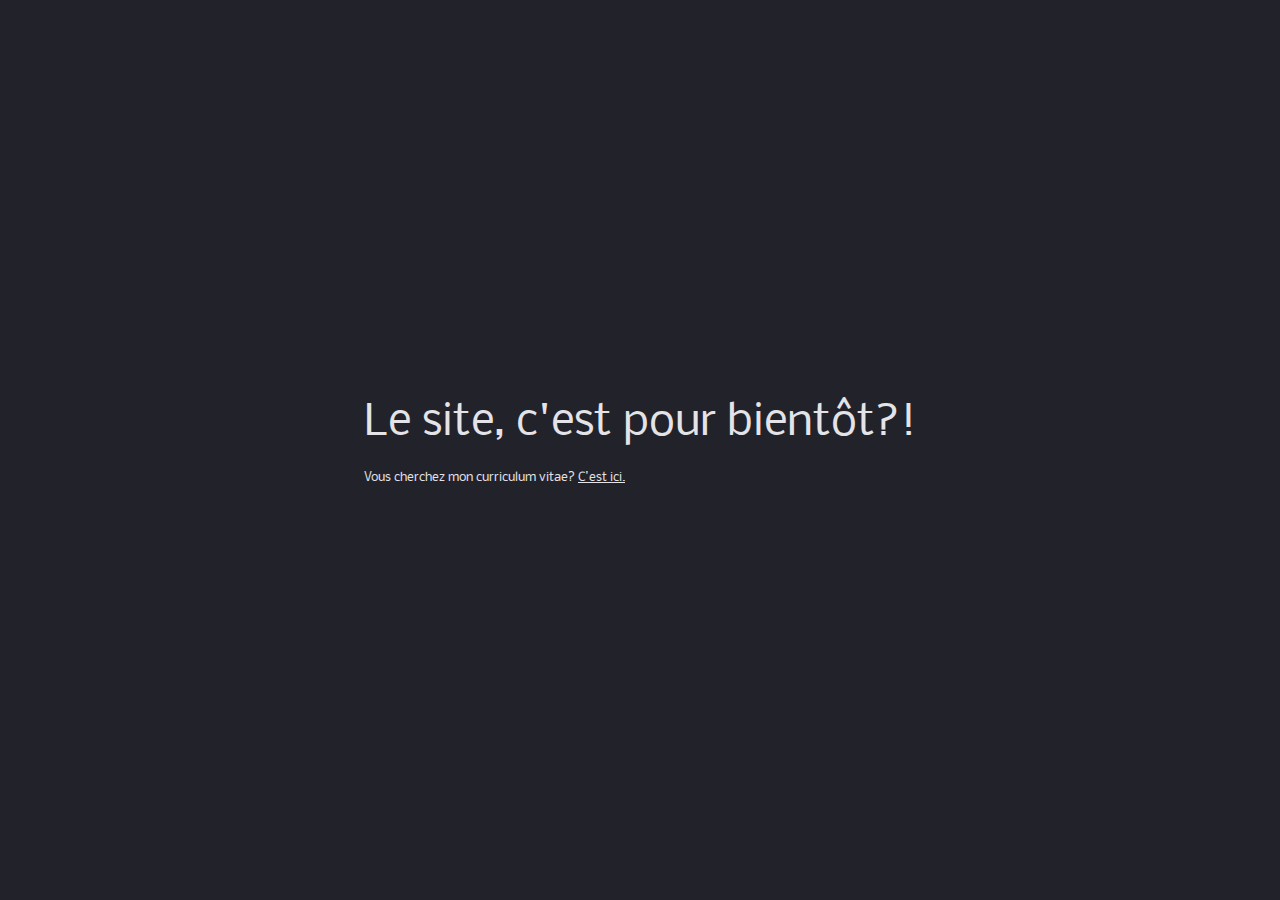
<file: index.html>
<!DOCTYPE html>
<html lang="fr">
<head>
 	<meta charset="utf-8">
 	<meta name="robots" content="noindex">
	<title>Guillaume St-Hilaire</title>
	<link rel="stylesheet" type="text/css" href="https://fonts.googleapis.com/css?family=Nobile" />
	<link rel="stylesheet" type="text/css" href="style-temp.css">
	<style type="text/css">
		html, body { margin: 0; padding: 0; }
		body { background-color: #22222a; }
		div { display: flex; min-height: 100vh; }
		p { margin: auto; color: #e3e3e8; }
		a { color: #e3e3e8; text-decoration: underline; }
		a:hover { color: #ffffff; font-weight: bold; text-decoration: underline; }



	</style>
	<!-- Google Analytics -->
<script>
  (function(i,s,o,g,r,a,m){i['GoogleAnalyticsObject']=r;i[r]=i[r]||function(){
  (i[r].q=i[r].q||[]).push(arguments)},i[r].l=1*new Date();a=s.createElement(o),
  m=s.getElementsByTagName(o)[0];a.async=1;a.src=g;m.parentNode.insertBefore(a,m)
  })(window,document,'script','https://www.google-analytics.com/analytics.js','ga');

  ga('create', 'UA-83215845-1', 'auto');
  ga('send', 'pageview');

</script>
	<!-- End Google Analytics -->

	<link rel="apple-touch-icon" sizes="57x57" href="favicon/apple-icon-57x57.png" />
	<link rel="apple-touch-icon" sizes="60x60" href="favicon/apple-icon-60x60.png" />
	<link rel="apple-touch-icon" sizes="72x72" href="favicon/apple-icon-72x72.png" />
	<link rel="apple-touch-icon" sizes="76x76" href="favicon/apple-icon-76x76.png" />
	<link rel="apple-touch-icon" sizes="114x114" href="favicon/apple-icon-114x114.png" />
	<link rel="apple-touch-icon" sizes="120x120" href="favicon/apple-icon-120x120.png" />
	<link rel="apple-touch-icon" sizes="144x144" href="favicon/apple-icon-144x144.png" />
	<link rel="apple-touch-icon" sizes="152x152" href="favicon/apple-icon-152x152.png" />
	<link rel="apple-touch-icon" sizes="180x180" href="favicon/apple-icon-180x180.png">
	<link rel="icon" type="image/png" sizes="192x192"  href="favicon/android-icon-192x192.png" />
	<link rel="icon" type="image/png" sizes="32x32" href="favicon/favicon-32x32.png" />
	<link rel="icon" type="image/png" sizes="96x96" href="favicon/favicon-96x96.png" />
	<link rel="icon" type="image/png" sizes="16x16" href="favicon/favicon-16x16.png" />
	<link rel="manifest" href="favicon/manifest.json" />
	<meta name="msapplication-TileColor" content="#000000" />
	<meta name="msapplication-TileImage" content="favicon/ms-icon-144x144.png" />
	<meta name="theme-color" content="#000000" />

</head>

<body>
<!-- page content -->
<div>
<p style="font-size: 42px;">Le site, c'est pour bient&ocirc;t?!<br /><br />
<span style="font-size: 12px">Vous cherchez mon curriculum vitae? <a href="cv.html">C'est ici.</a></span></p>
</div>
</body>
</html>
</file>
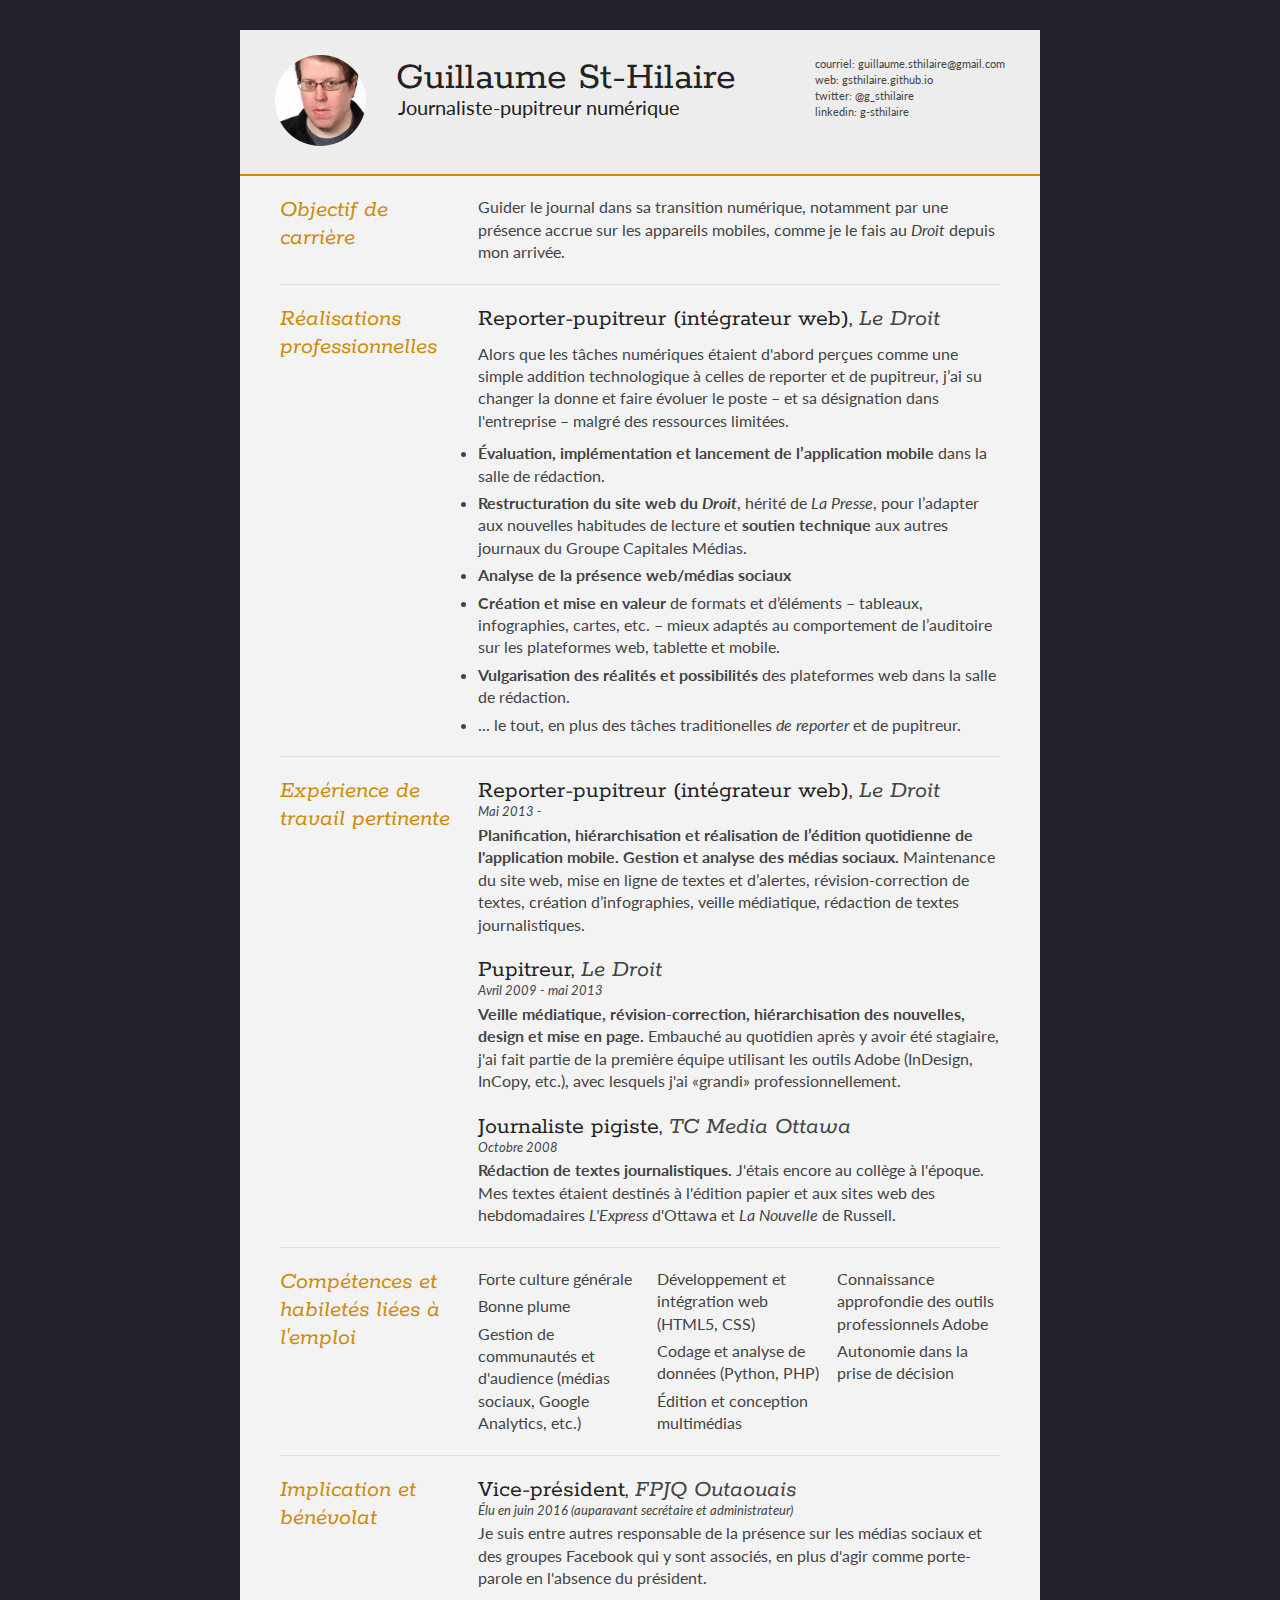
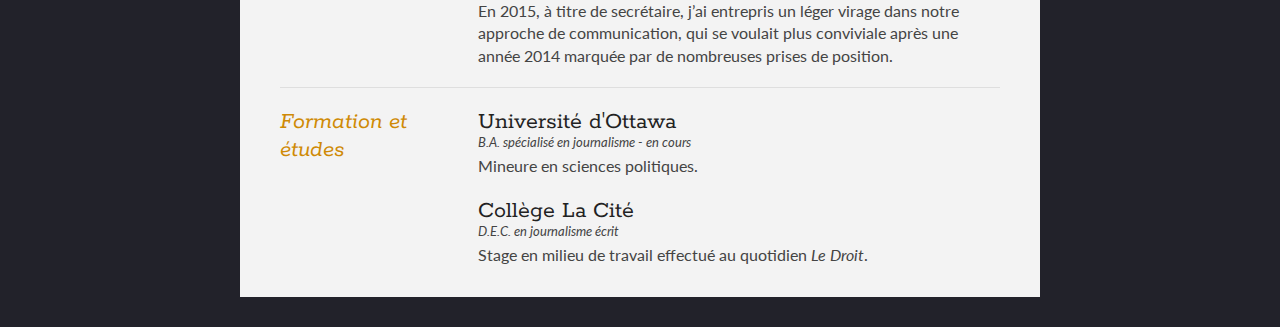
<file: cv.html>
<!DOCTYPE html>
<html lang="fr">
<head>
	<title>Curriculum vitae: Guillaume St-Hilaire</title>
	<meta name="description" content="Le curriculum vitae de Guillaume St-Hilaire." />

	<meta charset="utf-8">
 	<meta name="robots" content="noindex">
	<meta name="viewport" content="width=device-width" />

	<link rel="stylesheet" type="text/css" href="https://fonts.googleapis.com/css?family=Rokkitt:400%7CLato:400,300" />
	<link rel="stylesheet" type="text/css" href="style-cv.css" />

	<!--[if lt IE 9]>
	<script src="//html5shiv.googlecode.com/svn/trunk/html5.js"></script>
	<![endif]-->

	<!-- Google Analytics -->
<script>
  (function(i,s,o,g,r,a,m){i['GoogleAnalyticsObject']=r;i[r]=i[r]||function(){
  (i[r].q=i[r].q||[]).push(arguments)},i[r].l=1*new Date();a=s.createElement(o),
  m=s.getElementsByTagName(o)[0];a.async=1;a.src=g;m.parentNode.insertBefore(a,m)
  })(window,document,'script','https://www.google-analytics.com/analytics.js','ga');

  ga('create', 'UA-83215845-1', 'auto');
  ga('send', 'pageview');

</script>
	<!-- End Google Analytics -->

	<link rel="apple-touch-icon" sizes="57x57" href="favicon/apple-icon-57x57.png" />
	<link rel="apple-touch-icon" sizes="60x60" href="favicon/apple-icon-60x60.png" />
	<link rel="apple-touch-icon" sizes="72x72" href="favicon/apple-icon-72x72.png" />
	<link rel="apple-touch-icon" sizes="76x76" href="favicon/apple-icon-76x76.png" />
	<link rel="apple-touch-icon" sizes="114x114" href="favicon/apple-icon-114x114.png" />
	<link rel="apple-touch-icon" sizes="120x120" href="favicon/apple-icon-120x120.png" />
	<link rel="apple-touch-icon" sizes="144x144" href="favicon/apple-icon-144x144.png" />
	<link rel="apple-touch-icon" sizes="152x152" href="favicon/apple-icon-152x152.png" />
	<link rel="apple-touch-icon" sizes="180x180" href="favicon/apple-icon-180x180.png">
	<link rel="icon" type="image/png" sizes="192x192"  href="favicon/android-icon-192x192.png" />
	<link rel="icon" type="image/png" sizes="32x32" href="favicon/favicon-32x32.png" />
	<link rel="icon" type="image/png" sizes="96x96" href="favicon/favicon-96x96.png" />
	<link rel="icon" type="image/png" sizes="16x16" href="favicon/favicon-16x16.png" />
	<link rel="manifest" href="favicon/manifest.json" />
	<meta name="msapplication-TileColor" content="#000000" />
	<meta name="msapplication-TileImage" content="favicon/ms-icon-144x144.png" />
	<meta name="theme-color" content="#000000" />

</head>

<body id="top">
<div id="cv" class="instaFade">
	<div class="mainDetails">
		<div id="headshot" class="quickFade">
			<img src="headshot.jpg" alt="Guillaume St-Hilaire" />
			<!-- <img src="headshot-v2.jpg" alt="Guillaume St-Hilaire" /> -->
		</div>
		
		<div id="name">
			<h1 class="quickFade delayTwo">Guillaume St-Hilaire</h1>
			<h2 class="quickFade delayThree">Journaliste-pupitreur num&eacute;rique</h2>
		</div>
		
		<div id="contactDetails" class="quickFade delayFour">
			<ul>
				<li>courriel: <a href="mailto:guillaume.sthilaire@gmail.com" target="_blank">guillaume.sthilaire@gmail.com</a></li>
				<li>web: <a href="https://gsthilaire.github.io/">gsthilaire.github.io</a></li>
				<li>twitter: <a href="https://twitter.com/g_sthilaire" target="_blank">@g_sthilaire</a></li>
				<li>linkedin: <a href="https://www.linkedin.com/in/g-sthilaire" target="_blank">g-sthilaire</a></li>
			</ul>
		</div>
		<div class="clear"></div>
	</div>
	
	<div id="mainArea" class="quickFade delayFive">
		<section>
			<article>
				<div class="sectionTitle">
					<h1>Objectif de carri&egrave;re</h1>
				</div>
				
				<div class="sectionContent">
					<p>Guider le journal dans sa transition num&eacute;rique, notamment par une pr&eacute;sence accrue sur les appareils mobiles, comme je le fais au <span style="font-style: italic;">Droit</span> depuis mon arriv&eacute;e.</p>
				</div>
			</article>
			<div class="clear"></div>
		</section>
		
		
		<section>
			<div class="sectionTitle">
				<h1>R&eacute;alisations professionnelles</h1>
			</div>
			
			<div class="sectionContent">
				<article>
					<h2 style="margin-bottom: 10px;">Reporter-pupitreur (int&eacute;grateur web), <a href="http://www.lapresse.ca/le-droit/" target="_blank">Le&nbsp;Droit</a></h2>
					<p style="margin-bottom: 10px;">Alors que les t&acirc;ches num&eacute;riques &eacute;taient d'abord per&ccedil;ues comme une simple addition technologique &agrave; celles de reporter et de pupitreur, j’ai su changer la donne et faire &eacute;voluer le poste &ndash; et sa d&eacute;signation dans l'entreprise &ndash; malgr&eacute; des ressources limit&eacute;es.</p>
					<ul>
					<li><span style="font-weight: bold;">&Eacute;valuation, impl&eacute;mentation et lancement de <a href="http://www.lincontournapp.com/le-droit.html" target="_blank" style="font-style:normal">l’application mobile</a></span> dans la salle de r&eacute;daction.</li>
					<li><span style="font-weight: bold;">Restructuration du site web du <span style="font-style: italic;">Droit</span></span>, h&eacute;rit&eacute; de <span style="font-style: italic;">La Presse</span>, pour l’adapter aux nouvelles habitudes de lecture et <span style="font-weight: bold;">soutien technique</span> aux autres journaux du Groupe Capitales Médias.</li>
					<li><span style="font-weight: bold;">Analyse de la pr&eacute;sence web/m&eacute;dias sociaux</span></li>
					<li><span style="font-weight: bold;">Cr&eacute;ation et mise en valeur</span> de formats et d’&eacute;l&eacute;ments &ndash; tableaux, infographies, cartes, etc. &ndash; mieux adapt&eacute;s au comportement de l’auditoire sur les plateformes web, tablette et mobile.</li>
					<li><span style="font-weight: bold;">Vulgarisation des r&eacute;alit&eacute;s et possibilit&eacute;s</span> des plateformes web dans la salle de r&eacute;daction.</li>
					<li>... le tout, en plus des t&acirc;ches traditionelles <a href="https://www.google.ca/#q=Guillaume+St-Hilaire+site:lapresse.ca" target="_blank">de reporter</a> et de pupitreur.</li>
					</ul>
				</article>
			</div>
			<div class="clear"></div>
		</section>
		
		
		<section>
			<div class="sectionTitle">
				<h1>Exp&eacute;rience de travail pertinente</h1>
			</div>
			
			<div class="sectionContent">
				<article>
					<h2>Reporter-pupitreur (int&eacute;grateur web), <a href="http://www.lapresse.ca/le-droit/" target="_blank">Le&nbsp;Droit</a></h2>
					<p class="subDetails">Mai 2013 -</p>
					<p><span style="font-weight: bold;">Planification, hi&eacute;rarchisation et r&eacute;alisation de l’&eacute;dition quotidienne de l'application mobile. Gestion et analyse des m&eacute;dias sociaux.</span> Maintenance du site web, mise en ligne de textes et d’alertes, r&eacute;vision-correction de textes, cr&eacute;ation d’infographies, veille m&eacute;diatique, r&eacute;daction de textes journalistiques.</p>
				</article>
				
				<article>
					<h2>Pupitreur, <a href="http://www.lapresse.ca/le-droit/" target="_blank">Le&nbsp;Droit</a></h2>
					<p class="subDetails">Avril 2009 - mai 2013</p>
					<p><span style="font-weight: bold;">Veille m&eacute;diatique, r&eacute;vision-correction, hi&eacute;rarchisation des nouvelles, design et mise en page.</span> Embauch&eacute; au quotidien apr&egrave;s y avoir &eacute;t&eacute; stagiaire, j'ai fait partie de la premi&egrave;re &eacute;quipe utilisant les outils Adobe (InDesign, InCopy, etc.), avec lesquels j'ai &laquo;grandi&raquo; professionnellement.</p>
				</article>
				
				<article>
					<h2>Journaliste pigiste, <a href="http://www.expressottawa.ca/" target="_blank">TC Media Ottawa</a></h2>
					<p class="subDetails">Octobre 2008</p>
					<p><span style="font-weight: bold;">R&eacute;daction de textes journalistiques.</span> J'&eacute;tais encore au coll&egrave;ge à l'&eacute;poque. Mes textes &eacute;taient destin&eacute;s à l'&eacute;dition papier et aux sites web des hebdomadaires <span style="font-style: italic;">L'Express</span> d'Ottawa et <span style="font-style: italic;">La&nbsp;Nouvelle</span> de Russell.</p>
				</article>
			</div>
			<div class="clear"></div>
		</section>
		
		
		<section>
			<div class="sectionTitle">
				<h1>Comp&eacute;tences et habilet&eacute;s li&eacute;es &agrave; l'emploi</h1>
			</div>
			
			<div class="sectionContent">
				<ul class="keySkills">
					<li>Forte culture g&eacute;n&eacute;rale</li>
					<li>Bonne plume</li>
					<li>Gestion de communaut&eacute;s et d'audience (m&eacute;dias sociaux, Google Analytics, <a href="https://dlvr.it/" target="_blank" style="font-style:normal">etc.</a>)</li>
					<li><a href="https://github.com/gsthilaire/gsthilaire.github.io" style="font-style:normal">D&eacute;veloppement et intégration web (HTML5, CSS)</a></li>
					<li>Codage et analyse de donn&eacute;es (Python, PHP)</li>
					<li>&Eacute;dition et conception multim&eacute;dias</li>
					<li>Connaissance approfondie des outils professionnels Adobe</li>		
					<li>Autonomie dans la prise de d&eacute;cision</li>		
				</ul>
			</div>
			<div class="clear"></div>
		</section>
		
		
		<section>
			<div class="sectionTitle">
				<h1>Implication et b&eacute;n&eacute;volat</h1>
			</div>
			
			<div class="sectionContent">
				<article>
					<h2>Vice-pr&eacute;sident, <a href="https://www.facebook.com/FPJQOutaouais/" target="_blank">FPJQ Outaouais</a></h2>
					<p class="subDetails">&Eacute;lu en juin 2016 (auparavant secr&eacute;taire et administrateur)</p>
					<p style="margin-bottom: 10px;">Je suis entre autres responsable de la pr&eacute;sence sur les m&eacute;dias sociaux et des groupes Facebook qui y sont associ&eacute;s, en plus d'agir comme porte-parole en l'absence du pr&eacute;sident.</p><p>En 2015, à titre de secr&eacute;taire, j’ai entrepris un l&eacute;ger virage dans notre approche de communication, qui se voulait plus conviviale après une ann&eacute;e 2014 marqu&eacute;e par de nombreuses prises de position.</p>
				</article>
			</div>
			<div class="clear"></div>
		</section>
		
		<section>
			<div class="sectionTitle">
				<h1>Formation et &eacute;tudes</h1>
			</div>
			
			<div class="sectionContent">
				<article>
					<h2>Universit&eacute; d'Ottawa</h2>
					<p class="subDetails">B.A. sp&eacute;cialis&eacute; en journalisme - en cours</p>
					<p>Mineure en sciences politiques.</p>
				</article>
				
				<article>
					<h2>Coll&egrave;ge La Cit&eacute;</h2>
					<p class="subDetails">D.E.C. en journalisme &eacute;crit</p>
					<p>Stage en milieu de travail effectu&eacute; au quotidien <a href="http://www.lapresse.ca/le-droit/" target="_blank">Le&nbsp;Droit</a>.</p>
				</article>
			</div>
			<div class="clear"></div>
		</section>
		
	</div>
</div>
</body>
</html>
</file>
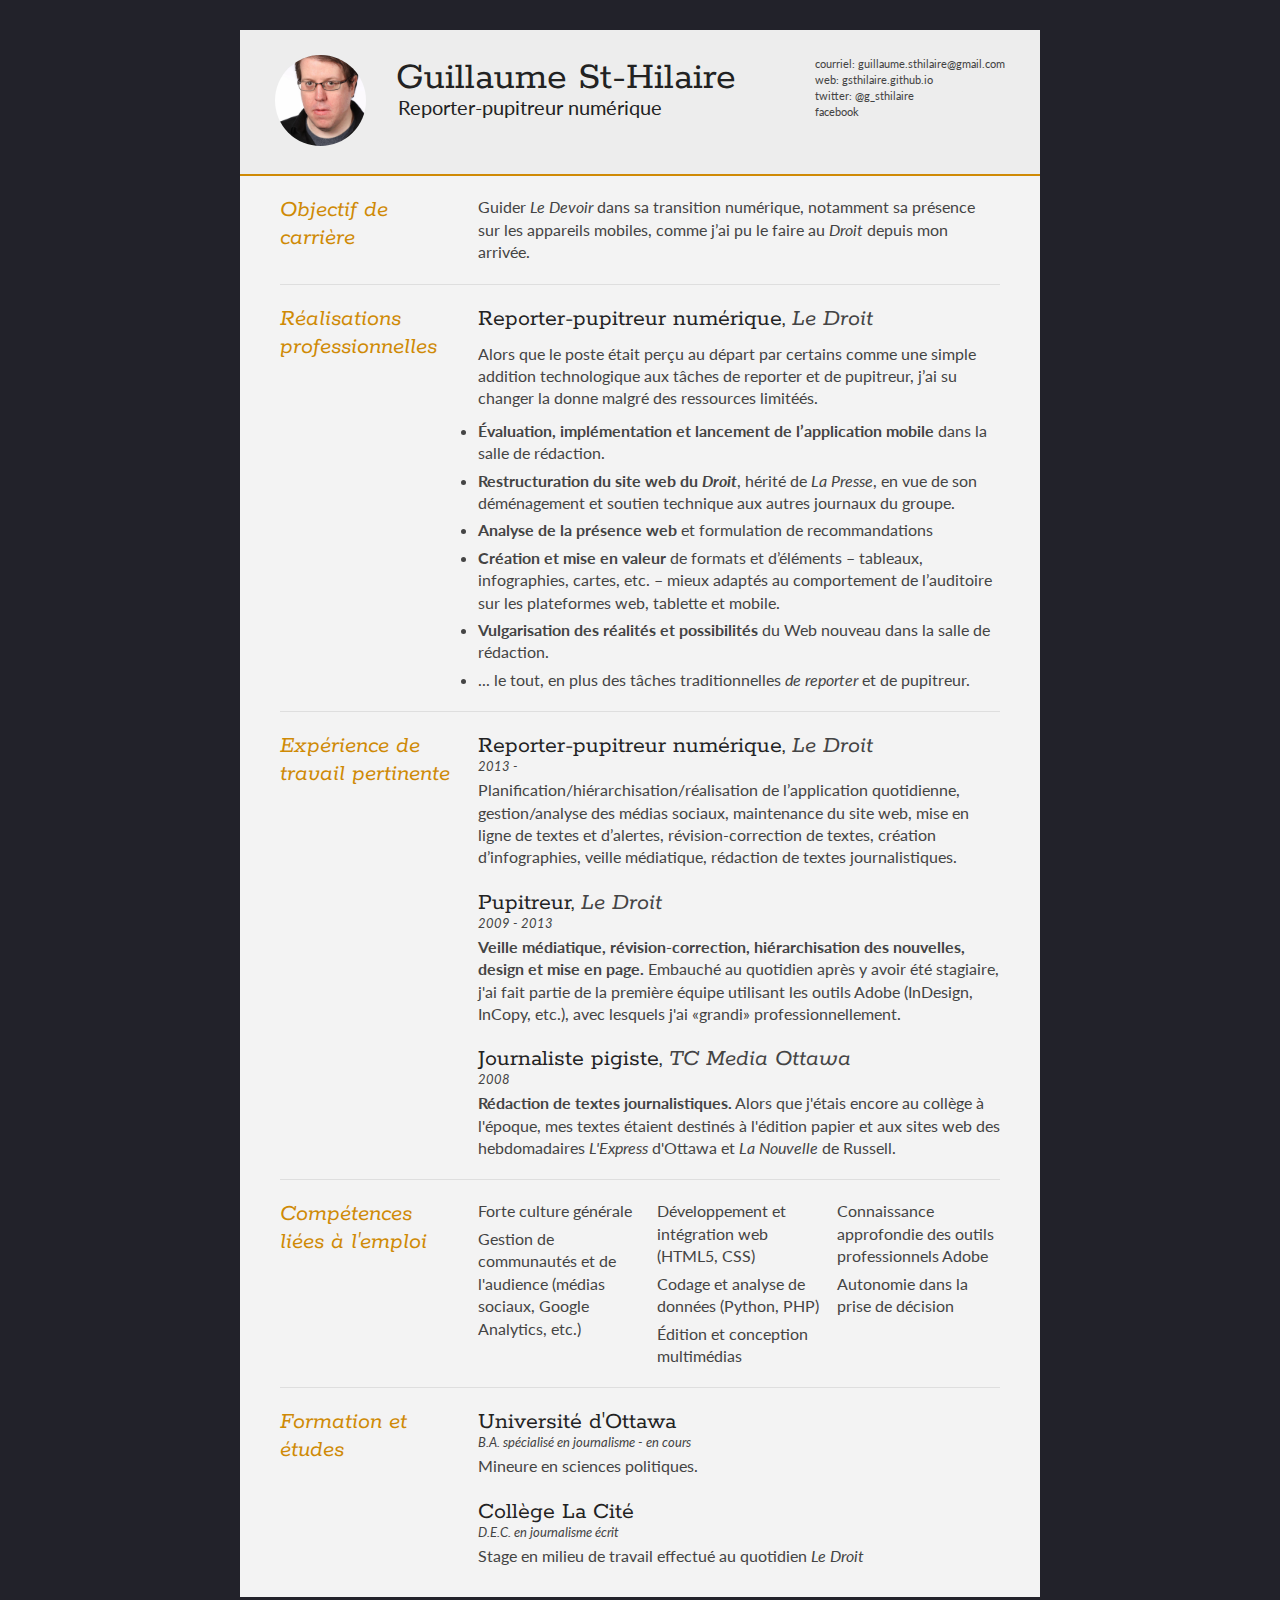
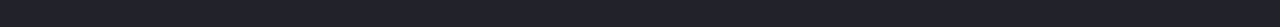
<file: wip-index.html>
<!DOCTYPE html>
<html lang="fr">
<head>
	<title>Curriculum vitae: Guillaume St-Hilaire</title>
	<meta name="description" content="Le curriculum vitae de Guillaume St-Hilaire." />

	<meta charset="utf-8">
 	<meta name="robots" content="noindex">
	<meta name="viewport" content="width=device-width" />

	<link rel="stylesheet" type="text/css" href="https://fonts.googleapis.com/css?family=Rokkitt:400%7CLato:400,300" />
	<link rel="stylesheet" type="text/css" href="style.css" />

	<!--[if lt IE 9]>
	<script src="//html5shiv.googlecode.com/svn/trunk/html5.js"></script>
	<![endif]-->

	<!-- Google Analytics -->
<script>
  (function(i,s,o,g,r,a,m){i['GoogleAnalyticsObject']=r;i[r]=i[r]||function(){
  (i[r].q=i[r].q||[]).push(arguments)},i[r].l=1*new Date();a=s.createElement(o),
  m=s.getElementsByTagName(o)[0];a.async=1;a.src=g;m.parentNode.insertBefore(a,m)
  })(window,document,'script','https://www.google-analytics.com/analytics.js','ga');

  ga('create', 'UA-83215845-1', 'auto');
  ga('send', 'pageview');

</script>
	<!-- End Google Analytics -->

	<link rel="apple-touch-icon" sizes="57x57" href="favicon/apple-icon-57x57.png" />
	<link rel="apple-touch-icon" sizes="60x60" href="favicon/apple-icon-60x60.png" />
	<link rel="apple-touch-icon" sizes="72x72" href="favicon/apple-icon-72x72.png" />
	<link rel="apple-touch-icon" sizes="76x76" href="favicon/apple-icon-76x76.png" />
	<link rel="apple-touch-icon" sizes="114x114" href="favicon/apple-icon-114x114.png" />
	<link rel="apple-touch-icon" sizes="120x120" href="favicon/apple-icon-120x120.png" />
	<link rel="apple-touch-icon" sizes="144x144" href="favicon/apple-icon-144x144.png" />
	<link rel="apple-touch-icon" sizes="152x152" href="favicon/apple-icon-152x152.png" />
	<link rel="apple-touch-icon" sizes="180x180" href="favicon/apple-icon-180x180.png">
	<link rel="icon" type="image/png" sizes="192x192"  href="favicon/android-icon-192x192.png" />
	<link rel="icon" type="image/png" sizes="32x32" href="favicon/favicon-32x32.png" />
	<link rel="icon" type="image/png" sizes="96x96" href="favicon/favicon-96x96.png" />
	<link rel="icon" type="image/png" sizes="16x16" href="favicon/favicon-16x16.png" />
	<link rel="manifest" href="favicon/manifest.json" />
	<meta name="msapplication-TileColor" content="#000000" />
	<meta name="msapplication-TileImage" content="favicon/ms-icon-144x144.png" />
	<meta name="theme-color" content="#000000" />

</head>

<body id="top">
<div id="cv" class="instaFade">
	<div class="mainDetails">
		<div id="headshot" class="quickFade">
			<img src="headshot.jpg" alt="Guillaume St-Hilaire" />
			<!-- <img src="headshot-v2.jpg" alt="Guillaume St-Hilaire" /> -->
		</div>
		
		<div id="name">
			<h1 class="quickFade delayTwo">Guillaume St-Hilaire</h1>
			<h2 class="quickFade delayThree">Reporter-pupitreur numérique</h2>
		</div>
		
		<div id="contactDetails" class="quickFade delayFour">
			<ul>
				<li>courriel: <a href="mailto:guillaume.sthilaire@gmail.com" target="_blank">guillaume.sthilaire@gmail.com</a></li>
				<li>web: <a href="https://gsthilaire.github.io/">gsthilaire.github.io</a></li>
				<li>twitter: <a href="https://twitter.com/g_sthilaire" target="_blank">@g_sthilaire</a></li>
				<li><a href="https://www.facebook.com/guillaume.sainthilaire.5" target="_blank">facebook</a></li>
			</ul>
		</div>
		<div class="clear"></div>
	</div>
	
	<div id="mainArea" class="quickFade delayFive">
		<section>
			<article>
				<div class="sectionTitle">
					<h1>Objectif de carri&egrave;re</h1>
				</div>
				
				<div class="sectionContent">
					<p>Guider <span style="font-style: italic;">Le&nbsp;Devoir</span> dans sa transition numérique, notamment sa présence sur les appareils mobiles, comme j’ai pu le faire au <span style="font-style: italic;">Droit</span> depuis mon arrivée.</p>
				</div>
			</article>
			<div class="clear"></div>
		</section>
		
		
		<section>
			<div class="sectionTitle">
				<h1>R&eacute;alisations professionnelles</h1>
			</div>
			
			<div class="sectionContent">
				<article>
					<h2 style="margin-bottom: 10px;">Reporter-pupitreur numérique, <a href="http://www.lapresse.ca/le-droit/" target="_blank">Le&nbsp;Droit</a></h2>
					<p style="margin-bottom: 10px;">Alors que le poste &eacute;tait per&ccedil;u au d&eacute;part par certains comme une simple addition technologique aux t&acirc;ches de reporter et de pupitreur, j’ai su changer la donne malgr&eacute; des ressources limité&eacute;s.</p>
					<ul>
					<li><span style="font-weight: bold;">Évaluation, implémentation et lancement de l’application mobile</span> dans la salle de rédaction.</li>
					<li><span style="font-weight: bold;">Restructuration du site web du <span style="font-style: italic;">Droit</span></span>, hérité de <span style="font-style: italic;">La Presse</span>, en vue de son déménagement et soutien technique aux autres journaux du groupe.</li>
					<li><span style="font-weight: bold;">Analyse de la présence web</span> et formulation de recommandations</li>
					<li><span style="font-weight: bold;">Création et mise en valeur</span> de formats et d’éléments &ndash; tableaux, infographies, cartes, etc. &ndash; mieux adaptés au comportement de l’auditoire sur les plateformes web, tablette et mobile.</li>
					<li><span style="font-weight: bold;">Vulgarisation des réalités et possibilités</span> du Web nouveau dans la salle de rédaction.</li>
					<li>... le tout, en plus des tâches traditionnelles <a href="https://www.google.ca/#q=Guillaume+St-Hilaire+site:lapresse.ca" target="_blank">de reporter</a> et de pupitreur.</li>
					</ul>
				</article>
			</div>
			<div class="clear"></div>
		</section>
		
		
		<section>
			<div class="sectionTitle">
				<h1>Exp&eacute;rience de travail pertinente</h1>
			</div>
			
			<div class="sectionContent">
				<article>
					<h2>Reporter-pupitreur numérique, <a href="http://www.lapresse.ca/le-droit/" target="_blank">Le&nbsp;Droit</a></h2>
					<p class="subDetails">2013 -</p>
					<p>Planification/hi&eacute;rarchisation/r&eacute;alisation de l’application quotidienne, gestion/analyse des m&eacute;dias sociaux, maintenance du site web, mise en ligne de textes et d’alertes, r&eacute;vision-correction de textes, cr&eacute;ation d’infographies, veille m&eacute;diatique, r&eacute;daction de textes journalistiques.</p>
				</article>
				
				<article>
					<h2>Pupitreur, <a href="http://www.lapresse.ca/le-droit/" target="_blank">Le&nbsp;Droit</a></h2>
					<p class="subDetails">2009 - 2013</p>
					<p><span style="font-weight: bold;">Veille m&eacute;diatique, r&eacute;vision-correction, hi&eacute;rarchisation des nouvelles, design et mise en page.</span> Embauch&eacute; au quotidien apr&egrave;s y avoir &eacute;t&eacute; stagiaire, j'ai fait partie de la premi&egrave;re &eacute;quipe utilisant les outils Adobe (InDesign, InCopy, etc.), avec lesquels j'ai &laquo;grandi&raquo; professionnellement.</p>
				</article>
				
				<article>
					<h2>Journaliste pigiste, <a href="http://www.expressottawa.ca/" target="_blank">TC Media Ottawa</a></h2>
					<p class="subDetails">2008</p>
					<p><span style="font-weight: bold;">R&eacute;daction de textes journalistiques.</span> Alors que j'&eacute;tais encore au coll&egrave;ge à l'&eacute;poque, mes textes &eacute;taient destin&eacute;s à l'&eacute;dition papier et aux sites web des hebdomadaires <span style="font-style: italic;">L'Express</span> d'Ottawa et <span style="font-style: italic;">La&nbsp;Nouvelle</span> de Russell.</p>
				</article>
			</div>
			<div class="clear"></div>
		</section>
		
		
		<section>
			<div class="sectionTitle">
				<h1>Comp&eacute;tences li&eacute;es &agrave; l'emploi</h1>
			</div>
			
			<div class="sectionContent">
				<ul class="keySkills">
					<li>Forte culture générale</li>
					<li>Gestion de communautés et de l'audience (médias sociaux, Google Analytics, <a href="https://dlvr.it/" target="_blank" style="font-style:normal">etc.</a>)</li>
					<li><a href="https://github.com/gsthilaire/gsthilaire.github.io" style="font-style:normal">Développement et intégration web (HTML5, CSS)</a></li>
					<li>Codage et analyse de données (Python, PHP)</li>
					<li>Édition et conception multimédias</li>
					<li>Connaissance approfondie des outils professionnels Adobe</li>		
					<li>Autonomie dans la prise de décision</li>		
				</ul>
			</div>
			<div class="clear"></div>
		</section>
		
		
		<section>
			<div class="sectionTitle">
				<h1>Formation et études</h1>
			</div>
			
			<div class="sectionContent">
				<article>
					<h2>Université d'Ottawa</h2>
					<p class="subDetails">B.A. sp&eacute;cialis&eacute; en journalisme - en cours</p>
					<p>Mineure en sciences politiques.</p>
				</article>
				
				<article>
					<h2>Collège La Cité</h2>
					<p class="subDetails">D.E.C. en journalisme &eacute;crit</p>
					<p>Stage en milieu de travail effectu&eacute; au quotidien <a href="http://www.lapresse.ca/le-droit/" target="_blank">Le Droit</a></p>
				</article>
			</div>
			<div class="clear"></div>
		</section>
		
	</div>
</div>
</body>
</html>
</file>
<file: style-temp.css>
h1 {
	font-family: Nobile;
	font-size: 23px;
	font-style: normal;
	font-variant: normal;
	font-weight: 500;
	line-height: 23px;
}
h3 {
	font-family: Nobile;
	font-size: 17px;
	font-style: normal;
	font-variant: normal;
	font-weight: 500;
	line-height: 23px;
}
p {
	font-family: Nobile;
	font-size: 14px;
	font-style: normal;
	font-variant: normal;
	font-weight: 400;
	line-height: 23px;
}
blockquote {
	font-family: Nobile;
	font-size: 17px;
	font-style: normal;
	font-variant: normal;
	font-weight: 400;
	line-height: 23px;
}
pre {
	font-family: Nobile;
	font-size: 11px;
	font-style: normal;
	font-variant: normal;
	font-weight: 400;
	line-height: 23px;
}
</file>
<file: style-cv.css>
html,body,div,span,object,iframe,h1,h2,h3,h4,h5,h6,p,blockquote,pre,abbr,address,cite,code,del,dfn,em,img,ins,kbd,q,samp,small,strong,sub,sup,var,b,i,dl,dt,dd,ol,ul,li,fieldset,form,label,legend,table,caption,tbody,tfoot,thead,tr,th,td,article,aside,canvas,details,figcaption,figure,footer,header,hgroup,menu,nav,section,summary,time,mark,audio,video {
border:0;
font:inherit;
font-size:100%;
margin:0;
padding:0;
vertical-align:baseline;
}

article,aside,details,figcaption,figure,footer,header,hgroup,menu,nav,section {
display:block;
}

html, body {background: #22222a; font-family: 'Lato', helvetica, arial, sans-serif; font-size: 16px; color: #222;}

.clear {clear: both;}

p {
	font-size: 1em;
	line-height: 1.4em;
	margin-bottom: 20px;
	color: #444;
}

#cv {
	width: 90%;
	max-width: 800px;
	background: #f3f3f3;
	margin: 30px auto;
}

.mainDetails {
	padding: 25px 35px;
	border-bottom: 2px solid #cf8a05;
	background: #ededed;
}

#name h1 {
	font-size: 2.5em;
	font-weight: 400;
	font-family: 'Rokkitt', Helvetica, Arial, sans-serif;
	margin-bottom: -6px;
}

#name h2 {
	font-size: 1.25em;
	font-weight: 400;
	margin-left: 2px;
	font-family: 'Lato', Helvetica, Arial, sans-serif;
}

#mainArea {
	padding: 0 40px;
}

#headshot {
	width: 12.5%;
	float: left;
	margin-right: 30px;
}

#headshot img {
	width: 100%;
	height: auto;
	-webkit-border-radius: 50px;
	border-radius: 50px;
}

#name {
	float: left;
}

#contactDetails {
	float: right;
}

#contactDetails ul {
	list-style-type: none;
	font-size: 0.7em;
	margin-top: 2px;
}

#contactDetails ul li {
	margin-bottom: 3px;
	color: #444;
}

#contactDetails ul li a, a[href^=tel] {
	color: #444; 
	text-decoration: none;
	-webkit-transition: all .3s ease-in;
	-moz-transition: all .3s ease-in;
	-o-transition: all .3s ease-in;
	-ms-transition: all .3s ease-in;
	transition: all .3s ease-in;
}

#contactDetails ul li a:hover { 
	color: #cf8a05;
}


section {
	border-top: 1px solid #dedede;
	padding: 20px 0 0;
}

section:first-child {
	border-top: 0;
}

section:last-child {
	padding: 20px 0 10px;
}

.sectionTitle {
	float: left;
	width: 25%;
}

.sectionContent {
	float: right;
	width: 72.5%;
}

.sectionTitle h1 {
	font-family: 'Rokkitt', Helvetica, Arial, sans-serif;
	font-style: italic;
	font-size: 1.5em;
	color: #cf8a05;
}

.sectionContent h2 {
	font-family: 'Rokkitt', Helvetica, Arial, sans-serif;
	font-size: 1.5em;
	margin-bottom: -2px;
}

.sectionContent a {
	color: #444; 
	font-style: italic;
	text-decoration: none;
}

.sectionContent a:hover { 
	color: #cf8a05;
	font-style: italic;
	text-decoration: underline;
}


.sectionContent ul {
	font-size: 1em;
	line-height: 1.4em;
	margin-bottom: 20px;
	color: #444;
}


.sectionContent li {
	margin-bottom: 5px;
}


.subDetails {
	font-size: 0.8em;
	font-style: italic;
	margin-bottom: 3px;
}

.subDetails_empty {
	font-size: 0.8em;
	font-style: italic;
	margin-bottom: 20px;
}

.keySkills {
	list-style-type: none;
	-moz-column-count:3;
	-webkit-column-count:3;
	column-count:3;
	margin-bottom: 20px;
	font-size: 1em;
	color: #444;
}

.keySkills ul li {
	margin-bottom: 3px;
}

@media all and (min-width: 602px) and (max-width: 800px) {
	#headshot {
		display: none;
	}
	
	.keySkills {
	-moz-column-count:2;
	-webkit-column-count:2;
	column-count:2;
	}
}

@media all and (max-width: 601px) {
	#cv {
		width: 95%;
		margin: 10px auto;
		min-width: 280px;
	}
	
	#headshot {
		display: none;
	}
	
	#name, #contactDetails {
		float: none;
		width: 100%;
		text-align: center;
	}
	
	.sectionTitle, .sectionContent {
		float: none;
		width: 100%;
	}
	
	.sectionTitle {
		margin-left: -2px;
		font-size: 1.25em;
	}
	
	.keySkills {
		-moz-column-count:2;
		-webkit-column-count:2;
		column-count:2;
	}
}

@media all and (max-width: 480px) {
	.mainDetails {
		padding: 15px 15px;
	}
	
	section {
		padding: 15px 0 0;
	}
	
	#mainArea {
		padding: 0 25px;
	}

	
	.keySkills {
	-moz-column-count:1;
	-webkit-column-count:1;
	column-count:1;
	}
	
	#name h1 {
		line-height: .8em;
		margin-bottom: 4px;
	}
}

@media print {
    #cv {
        width: 100%;
    }
}

@-webkit-keyframes reset {
	0% {
		opacity: 0;
	}
	100% {
		opacity: 0;
	}
}

@-webkit-keyframes fade-in {
	0% {
		opacity: 0;
	}
	40% {
		opacity: 0;
	}
	100% {
		opacity: 1;
	}
}

@-moz-keyframes reset {
	0% {
		opacity: 0;
	}
	100% {
		opacity: 0;
	}
}

@-moz-keyframes fade-in {
	0% {
		opacity: 0;
	}
	40% {
		opacity: 0;
	}
	100% {
		opacity: 1;
	}
}

@keyframes reset {
	0% {
		opacity: 0;
	}
	100% {
		opacity: 0;
	}
}

@keyframes fade-in {
	0% {
		opacity: 0;
	}
	40% {
		opacity: 0;
	}
	100% {
		opacity: 1;
	}
}

.instaFade {
    -webkit-animation-name: reset, fade-in;
    -webkit-animation-duration: 1.5s;
    -webkit-animation-timing-function: ease-in;
	
	-moz-animation-name: reset, fade-in;
    -moz-animation-duration: 1.5s;
    -moz-animation-timing-function: ease-in;
	
	animation-name: reset, fade-in;
    animation-duration: 1.5s;
    animation-timing-function: ease-in;
}

.quickFade {
    -webkit-animation-name: reset, fade-in;
    -webkit-animation-duration: 2.5s;
    -webkit-animation-timing-function: ease-in;
	
	-moz-animation-name: reset, fade-in;
    -moz-animation-duration: 2.5s;
    -moz-animation-timing-function: ease-in;
	
	animation-name: reset, fade-in;
    animation-duration: 2.5s;
    animation-timing-function: ease-in;
}
 
.delayOne {
	-webkit-animation-delay: 0, .5s;
	-moz-animation-delay: 0, .5s;
	animation-delay: 0, .5s;
}

.delayTwo {
	-webkit-animation-delay: 0, 1s;
	-moz-animation-delay: 0, 1s;
	animation-delay: 0, 1s;
}

.delayThree {
	-webkit-animation-delay: 0, 1.5s;
	-moz-animation-delay: 0, 1.5s;
	animation-delay: 0, 1.5s;
}

.delayFour {
	-webkit-animation-delay: 0, 2s;
	-moz-animation-delay: 0, 2s;
	animation-delay: 0, 2s;
}

.delayFive {
	-webkit-animation-delay: 0, 2.5s;
	-moz-animation-delay: 0, 2.5s;
	animation-delay: 0, 2.5s;
}
</file>
<file: style.css>
html,body,div,span,object,iframe,h1,h2,h3,h4,h5,h6,p,blockquote,pre,abbr,address,cite,code,del,dfn,em,img,ins,kbd,q,samp,small,strong,sub,sup,var,b,i,dl,dt,dd,ol,ul,li,fieldset,form,label,legend,table,caption,tbody,tfoot,thead,tr,th,td,article,aside,canvas,details,figcaption,figure,footer,header,hgroup,menu,nav,section,summary,time,mark,audio,video {
border:0;
font:inherit;
font-size:100%;
margin:0;
padding:0;
vertical-align:baseline;
}

article,aside,details,figcaption,figure,footer,header,hgroup,menu,nav,section {
display:block;
}

html, body {background: #22222a; font-family: 'Lato', helvetica, arial, sans-serif; font-size: 16px; color: #222;}

.clear {clear: both;}

p {
	font-size: 1em;
	line-height: 1.4em;
	margin-bottom: 20px;
	color: #444;
}

#cv {
	width: 90%;
	max-width: 800px;
	background: #f3f3f3;
	margin: 30px auto;
}

.mainDetails {
	padding: 25px 35px;
	border-bottom: 2px solid #cf8a05;
	background: #ededed;
}

#name h1 {
	font-size: 2.5em;
	font-weight: 400;
	font-family: 'Rokkitt', Helvetica, Arial, sans-serif;
	margin-bottom: -6px;
}

#name h2 {
	font-size: 1.25em;
	font-weight: 400;
	margin-left: 2px;
	font-family: 'Lato', Helvetica, Arial, sans-serif;
}

#mainArea {
	padding: 0 40px;
}

#headshot {
	width: 12.5%;
	float: left;
	margin-right: 30px;
}

#headshot img {
	width: 100%;
	height: auto;
	-webkit-border-radius: 50px;
	border-radius: 50px;
}

#name {
	float: left;
}

#contactDetails {
	float: right;
}

#contactDetails ul {
	list-style-type: none;
	font-size: 0.7em;
	margin-top: 2px;
}

#contactDetails ul li {
	margin-bottom: 3px;
	color: #444;
}

#contactDetails ul li a, a[href^=tel] {
	color: #444; 
	text-decoration: none;
	-webkit-transition: all .3s ease-in;
	-moz-transition: all .3s ease-in;
	-o-transition: all .3s ease-in;
	-ms-transition: all .3s ease-in;
	transition: all .3s ease-in;
}

#contactDetails ul li a:hover { 
	color: #cf8a05;
}


section {
	border-top: 1px solid #dedede;
	padding: 20px 0 0;
}

section:first-child {
	border-top: 0;
}

section:last-child {
	padding: 20px 0 10px;
}

.sectionTitle {
	float: left;
	width: 25%;
}

.sectionContent {
	float: right;
	width: 72.5%;
}

.sectionTitle h1 {
	font-family: 'Rokkitt', Helvetica, Arial, sans-serif;
	font-style: italic;
	font-size: 1.5em;
	color: #cf8a05;
}

.sectionContent h2 {
	font-family: 'Rokkitt', Helvetica, Arial, sans-serif;
	font-size: 1.5em;
	margin-bottom: -2px;
}

.sectionContent a {
	color: #444; 
	font-style: italic;
	text-decoration: none;
}

.sectionContent a:hover { 
	color: #cf8a05;
	font-style: italic;
	text-decoration: underline;
}


.sectionContent ul {
	font-size: 1em;
	line-height: 1.4em;
	margin-bottom: 20px;
	color: #444;
}


.sectionContent li {
	margin-bottom: 5px;
}


.subDetails {
	font-size: 0.8em;
	font-style: italic;
	margin-bottom: 3px;
}

.subDetails_empty {
	font-size: 0.8em;
	font-style: italic;
	margin-bottom: 20px;
}

.keySkills {
	list-style-type: none;
	-moz-column-count:3;
	-webkit-column-count:3;
	column-count:3;
	margin-bottom: 20px;
	font-size: 1em;
	color: #444;
}

.keySkills ul li {
	margin-bottom: 3px;
}

@media all and (min-width: 602px) and (max-width: 800px) {
	#headshot {
		display: none;
	}
	
	.keySkills {
	-moz-column-count:2;
	-webkit-column-count:2;
	column-count:2;
	}
}

@media all and (max-width: 601px) {
	#cv {
		width: 95%;
		margin: 10px auto;
		min-width: 280px;
	}
	
	#headshot {
		display: none;
	}
	
	#name, #contactDetails {
		float: none;
		width: 100%;
		text-align: center;
	}
	
	.sectionTitle, .sectionContent {
		float: none;
		width: 100%;
	}
	
	.sectionTitle {
		margin-left: -2px;
		font-size: 1.25em;
	}
	
	.keySkills {
		-moz-column-count:2;
		-webkit-column-count:2;
		column-count:2;
	}
}

@media all and (max-width: 480px) {
	.mainDetails {
		padding: 15px 15px;
	}
	
	section {
		padding: 15px 0 0;
	}
	
	#mainArea {
		padding: 0 25px;
	}

	
	.keySkills {
	-moz-column-count:1;
	-webkit-column-count:1;
	column-count:1;
	}
	
	#name h1 {
		line-height: .8em;
		margin-bottom: 4px;
	}
}

@media print {
    #cv {
        width: 100%;
    }
}

@-webkit-keyframes reset {
	0% {
		opacity: 0;
	}
	100% {
		opacity: 0;
	}
}

@-webkit-keyframes fade-in {
	0% {
		opacity: 0;
	}
	40% {
		opacity: 0;
	}
	100% {
		opacity: 1;
	}
}

@-moz-keyframes reset {
	0% {
		opacity: 0;
	}
	100% {
		opacity: 0;
	}
}

@-moz-keyframes fade-in {
	0% {
		opacity: 0;
	}
	40% {
		opacity: 0;
	}
	100% {
		opacity: 1;
	}
}

@keyframes reset {
	0% {
		opacity: 0;
	}
	100% {
		opacity: 0;
	}
}

@keyframes fade-in {
	0% {
		opacity: 0;
	}
	40% {
		opacity: 0;
	}
	100% {
		opacity: 1;
	}
}

.instaFade {
    -webkit-animation-name: reset, fade-in;
    -webkit-animation-duration: 1.5s;
    -webkit-animation-timing-function: ease-in;
	
	-moz-animation-name: reset, fade-in;
    -moz-animation-duration: 1.5s;
    -moz-animation-timing-function: ease-in;
	
	animation-name: reset, fade-in;
    animation-duration: 1.5s;
    animation-timing-function: ease-in;
}

.quickFade {
    -webkit-animation-name: reset, fade-in;
    -webkit-animation-duration: 2.5s;
    -webkit-animation-timing-function: ease-in;
	
	-moz-animation-name: reset, fade-in;
    -moz-animation-duration: 2.5s;
    -moz-animation-timing-function: ease-in;
	
	animation-name: reset, fade-in;
    animation-duration: 2.5s;
    animation-timing-function: ease-in;
}
 
.delayOne {
	-webkit-animation-delay: 0, .5s;
	-moz-animation-delay: 0, .5s;
	animation-delay: 0, .5s;
}

.delayTwo {
	-webkit-animation-delay: 0, 1s;
	-moz-animation-delay: 0, 1s;
	animation-delay: 0, 1s;
}

.delayThree {
	-webkit-animation-delay: 0, 1.5s;
	-moz-animation-delay: 0, 1.5s;
	animation-delay: 0, 1.5s;
}

.delayFour {
	-webkit-animation-delay: 0, 2s;
	-moz-animation-delay: 0, 2s;
	animation-delay: 0, 2s;
}

.delayFive {
	-webkit-animation-delay: 0, 2.5s;
	-moz-animation-delay: 0, 2.5s;
	animation-delay: 0, 2.5s;
}
</file>
